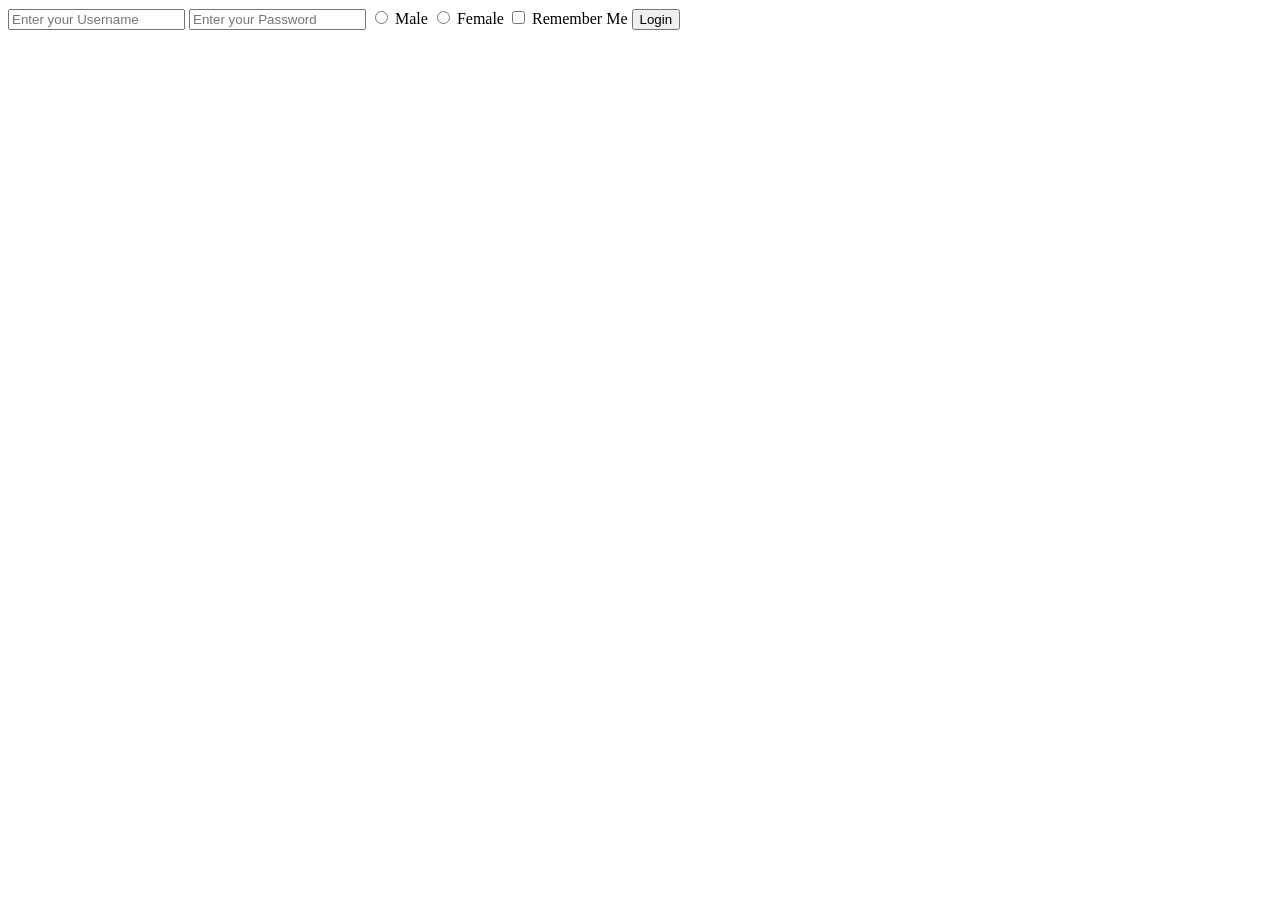
<file: Lab/Class-01/index.html>
<!DOCTYPE html>
<html lang="en">

<head>
    <meta charset="UTF-8">
    <meta name="viewport" content="width=device-width, initial-scale=1.0">
    <title>Lab Class-01</title>
</head>

<body>
    <!--  <p>H<sub>2</sub>O lorem ipsum dolor sit amet</p>
    <br>
    <b>Bold</b>
    <br>
    <i>Italic</i>
    <br>
    <u>Underline</u>
    <br>
    <hr> -->
    <!-- <header>

        <h1>My Profile</h1>
    </header>
    <main>
<section>
    <h2>Tajmun Nahar Tisha</h2>
    <h4>Web Developer</h4>
    <p>Lorem ipsum dolor sit amet consectetur adipisicing elit. Voluptas, voluptate.</p>
</section>
<section>
    <h2>Education</h2>
    <ul>
        <li><b>HSC</b> - BCIC</li>
        <li><b>BSc in CSE</b> - AIUB</li>
    </ul>
</section>
<section>
    <table  >
        <tr>
            <caption>
                Technical Skills
            </caption>
            <th colspan="2">Skills</th>
            <th>Proficiency</th>
        </tr>
        <tr>
            <td>HTML</td>
            <td>Intermediate</td>
        </tr>
        <tr>
            <td>CSS</td>
            <td>Intermediate</td>
        </tr>
        <tr>
            <td>JavaScript</td>
            <td>Beginner</td>
        </tr>

    </table>
</section>
    </main>
    <footer>
        <h4>Contact me at tajmunnahar24@gmail.com</h4>
    </footer>  -->
    <!-- <h1>my skills list</h1>
    <ol>
        <li>HTML</li>
        <li>CSS</li>
        <li>JavaScript</li>
    </ol> -->
    <form action="/action.php">
        <input type="text" placeholder="Enter your Username">
        <input type="password" placeholder="Enter your Password">
        <input type="radio" name="gender" id="male" value="male">
        <label for="male">Male</label>
        <input type="radio" name="gender" id="female" value="female">
        <label for="female">Female</label>
        <input type="checkbox" name="remember" id="remember" value="remember">
        <label for="remember">Remember Me</label>

        <input type="submit" value="Login">
    </form>

</body>

</html>
</file>
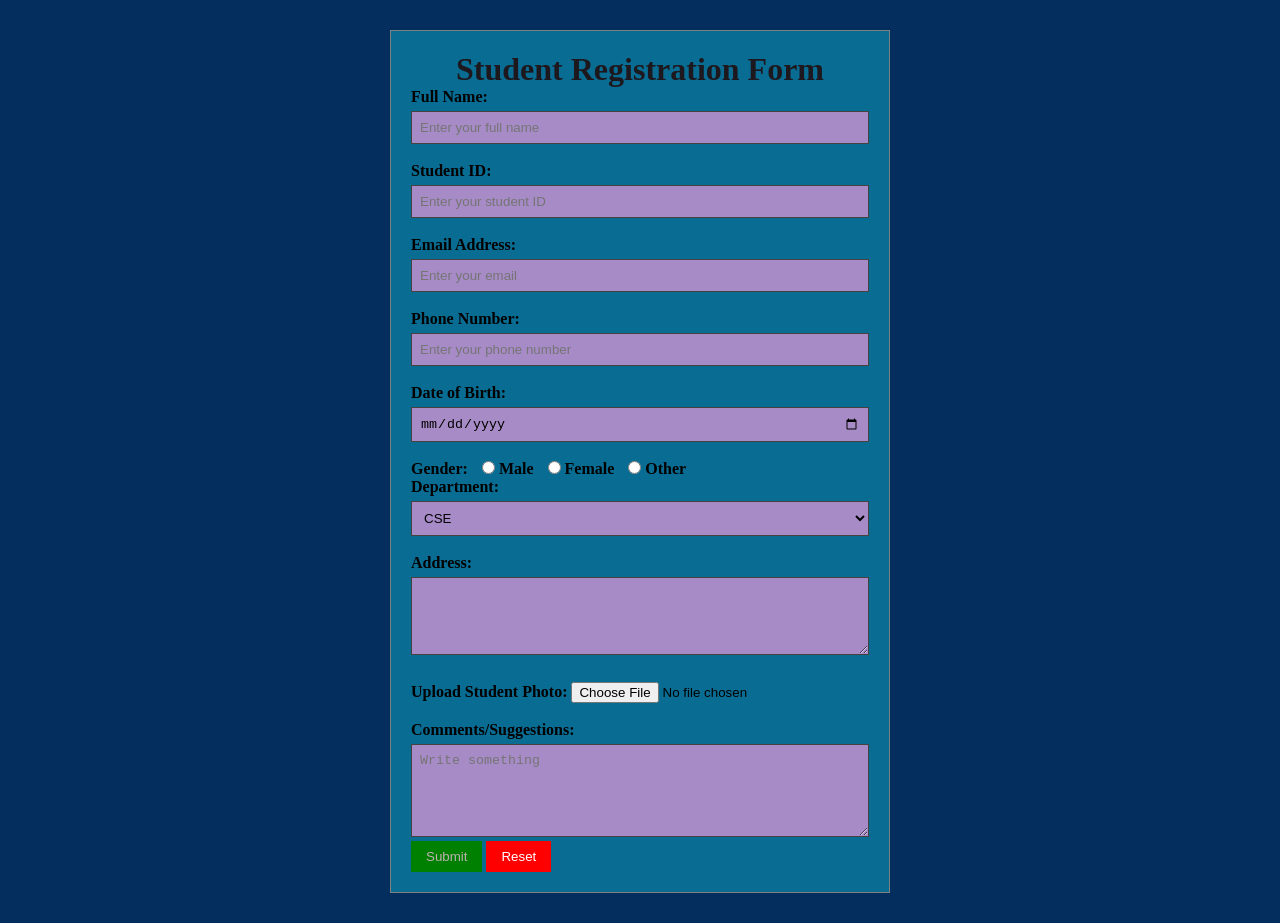
<file: Lab/Home Task/index.html>
<!DOCTYPE html>
<html lang="en">
<head>
    <meta charset="UTF-8">
    <meta name="viewport" content="width=device-width, initial-scale=1.0">
    <title>Student Registration Form</title>
    <link rel="stylesheet" href="style.css">
</head>
<body>

<div class="container">
    <h1>Student Registration Form</h1>

    <form action="#" method="post">

            <label for="fullname">Full Name:</label>
            <input type="text" id="fullname" name="fullname" placeholder="Enter your full name" required>
            <br><br>

            <label for="studentid">Student ID:</label>
            <input type="text" id="studentid" name="studentid" placeholder="Enter your student ID" required>
            <br><br>

            <label for="email">Email Address:</label>
            <input type="email" id="email" name="email" placeholder="Enter your email" required>
            <br><br>

            <label for="phone">Phone Number:</label>
            <input type="tel" id="phone" name="phone" placeholder="Enter your phone number">
            <br><br>

            <label for="dob">Date of Birth:</label>
            <input type="date" id="dob" name="dob">
            <br><br>

            <label>Gender:</label>
            <input type="radio" id="male" name="gender" value="Male">
            <label for="male">Male</label>

            <input type="radio" id="female" name="gender" value="Female">
        <label for="female">Female</label>

            <input type="radio" id="other" name="gender" value="Other">
            <label for="other">Other</label>
       

        <br>

        

            <label for="department">Department:</label>
            <select id="department" name="department">
                <option value="CSE" selected>CSE</option>
                <option value="EEE">EEE</option>
                <option value="BBA">BBA</option>
                <option value="English">English</option>
                <option value="Civil Engineering">Civil Engineering</option>
            </select>
            <br><br>

       
          

            <label for="address">Address:</label>
            <textarea id="address" name="address" rows="4" cols="40"></textarea>
            <br><br>

            <label for="photo">Upload Student Photo:</label>
            <input type="file" id="photo" name="photo">
            <br><br>

            <label for="comments">Comments/Suggestions:</label>
            <textarea id="comments" name="comments" rows="5" cols="40" maxlength="200" placeholder="Write something"></textarea>
       
        <br>
  
        <input type="submit" value="Submit" class="btn">
        <input type="reset" value="Reset" class="btn">
    
    </form>

</div>
</body>
</html>
</file>
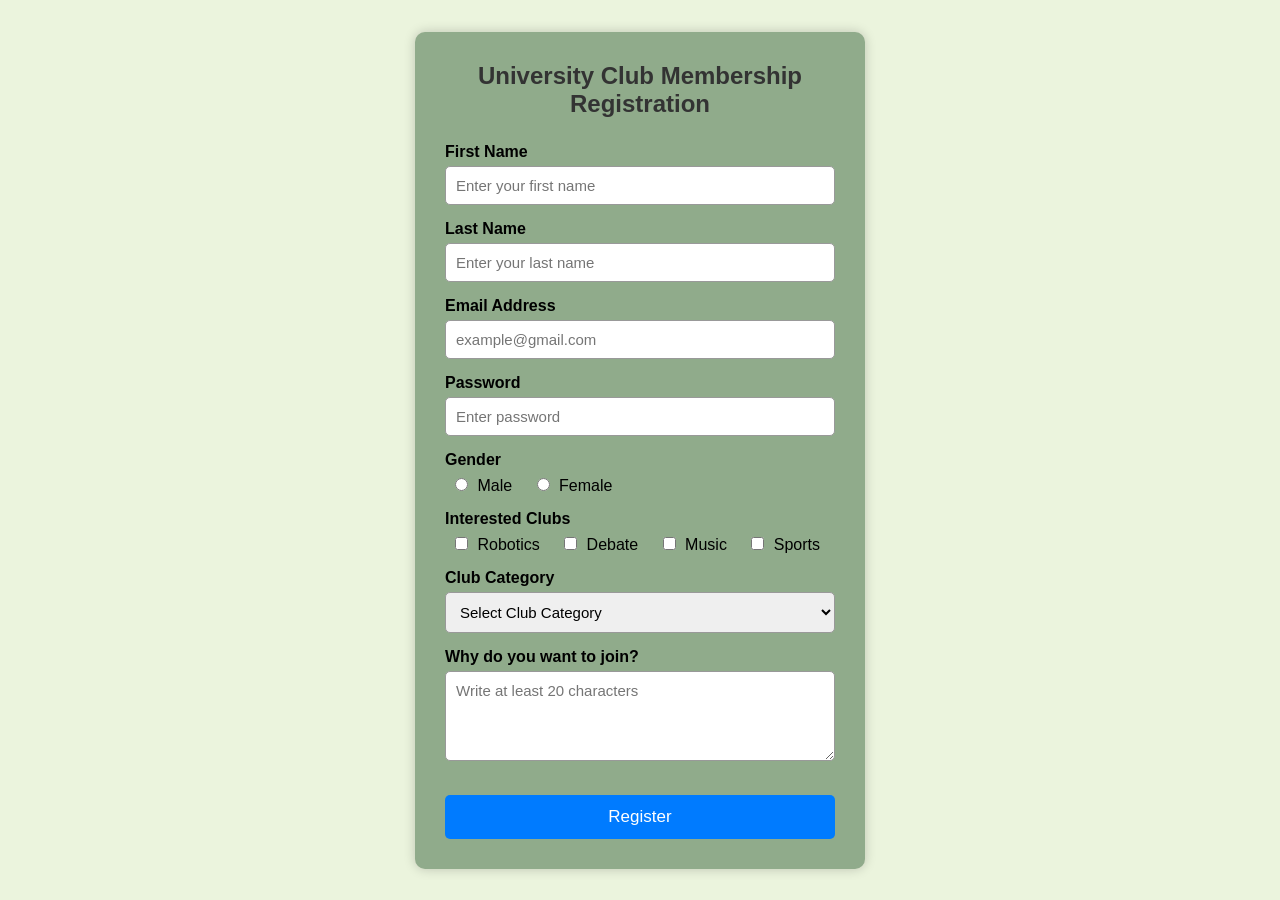
<file: Lab/Lab_final_mid/index.html>
<!DOCTYPE html>
<html lang="en">

<head>
    <meta charset="UTF-8">
    <meta name="viewport" content="width=device-width, initial-scale=1.0">
    <title>University Club Membership Registration</title>
    <link rel="stylesheet" href="style.css">
</head>

<body>

    <div class="container">

        <h2>University Club Membership Registration</h2>

        <form id="myForm">


            <label for="firstName">First Name</label>
            <input type="text" id="firstName" placeholder="Enter your first name">
            <small id="firstNameError" class="error"></small>


            <label for="lastName">Last Name</label>
            <input type="text" id="lastName" placeholder="Enter your last name">
            <small id="lastNameError" class="error"></small>


            <label for="email">Email Address</label>
            <input type="email" id="email" placeholder="example@gmail.com">
            <small id="emailError" class="error"></small>


            <label for="password">Password</label>
            <input type="password" id="password" placeholder="Enter password">
            <small id="passwordError" class="error"></small>


            <label>Gender</label>

            <div class="radio-group">

                <input type="radio" id="male" name="gender" value="Male">
                <label for="male">Male</label>

                <input type="radio" id="female" name="gender" value="Female">
                <label for="female">Female</label>

            </div>

            <small id="genderError" class="error"></small>

            <label>Interested Clubs</label>

            <div class="checkbox-group">

                <input type="checkbox" id="robotics" name="club" value="Robotics">
                <label for="robotics">Robotics</label>

                <input type="checkbox" id="debate" name="club" value="Debate">
                <label for="debate">Debate</label>

                <input type="checkbox" id="music" name="club" value="Music">
                <label for="music">Music</label>

                <input type="checkbox" id="sports" name="club" value="Sports">
                <label for="sports">Sports</label>

            </div>

            <small id="clubError" class="error"></small> 

            <label for="clubCategory">Club Category</label>

            <select id="clubCategory">

                <option value="">Select Club Category </option>
                <option value="Technical">Technical</option>
                <option value="Cultural">Cultural</option>
                <option value="Sports">Sports</option>
                <option value="Social Service">Social Service</option>

            </select>

            <small id="clubCategoryError" class="error"></small>

            <label for="reason">Why do you want to join?</label>

            <textarea id="reason" rows="4"
                placeholder="Write at least 20 characters"></textarea>

            <small id="reasonError" class="error"></small>

            <button type="submit">Register</button>

        </form>

    </div>

    <script src="script.js"></script>

</body>

</html>
</file>
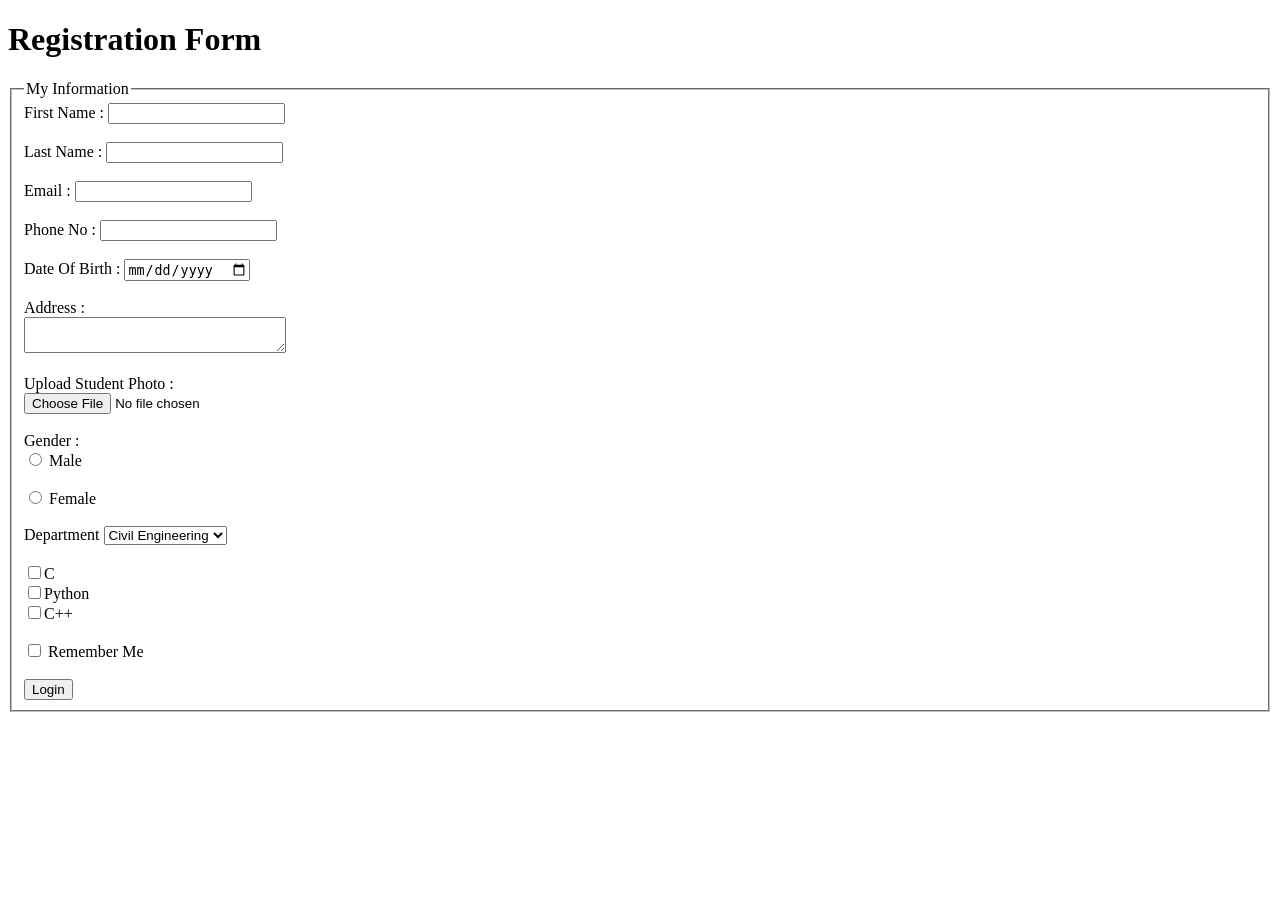
<file: Lab/LabClass-02/index.html>
<!DOCTYPE html>
<html lang="en">

<head>
    <meta charset="UTF-8">
    <meta name="viewport" content="width=device-width, initial-scale=1.0">
    <title>Lab Class-02</title>
</head>

<body>
    <h1>Registration Form</h1>
    <form action="#" method="post"> <!--where to submit-->
        <fieldset> <!--area create-->
            <legend>My Information</legend>

            <label for="fname">First Name : </label>
            <input type="text" name="fname" required>
            <br> <br>
            <label for="lname">Last Name : </label>
            <input type="text" name="lname" required>
            <br><br>
            <label for="email">Email : </label>
            <input type="email" name="email" id="email" required>
            <br><br>
            <label for="phone">Phone No : </label>
            <input type="tel" name="phone" id="phone" required>
            <br><br>

            <label for="dob">Date Of Birth : </label>
            <input type="date" name="dob" id="dob" required>
            <br><br>


            <label for="address">Address :</label><br>
            <textarea name="address" id="address" row="4" cols="30"></textarea>
            <br><br>
  
                        <label for="photo">Upload Student Photo :</label><br>
                        <input type="file" id="photo" name="photo"><br><br>


 <label for="gender">Gender :</label><br>
            <input type="radio" name="gender" id="male" value="male">
            <label for="male">Male</label>
            <br><br>

            <input type="radio" name="gender" id="female" value="female">
            <label for="female">Female</label>
            <br><br>



            <label for="department">Department</label>
            <select id="department" name="department"><br>
                <option value="CSE" selected>CSE</option>
                <option value="CSE" selected>EEE</option>
                <option value="CSE" selected>BBA</option>
                <option value="CSE" selected>English</option>
                <option value="CSE" selected>Civil Engineering</option>
            </select><br><br>

            <input type="checkbox" id="c" name="language" value="c">C
            <label for="c"></label><br>

            <input type="checkbox" id="c++" name="language" value="c++">Python
            <label for="c++"></label><br>
            
            <input type="checkbox" id="c++" name="language" value="C++">C++
            <label for="c++"></label><br><br>


            <input type="checkbox" name="remember" id="remember" value="remember">
            <label for="remember">Remember Me</label>
            <br><br>

            <input type="submit" value="Login">


        </fieldset>

    </form>
</body>

</html>
</file>
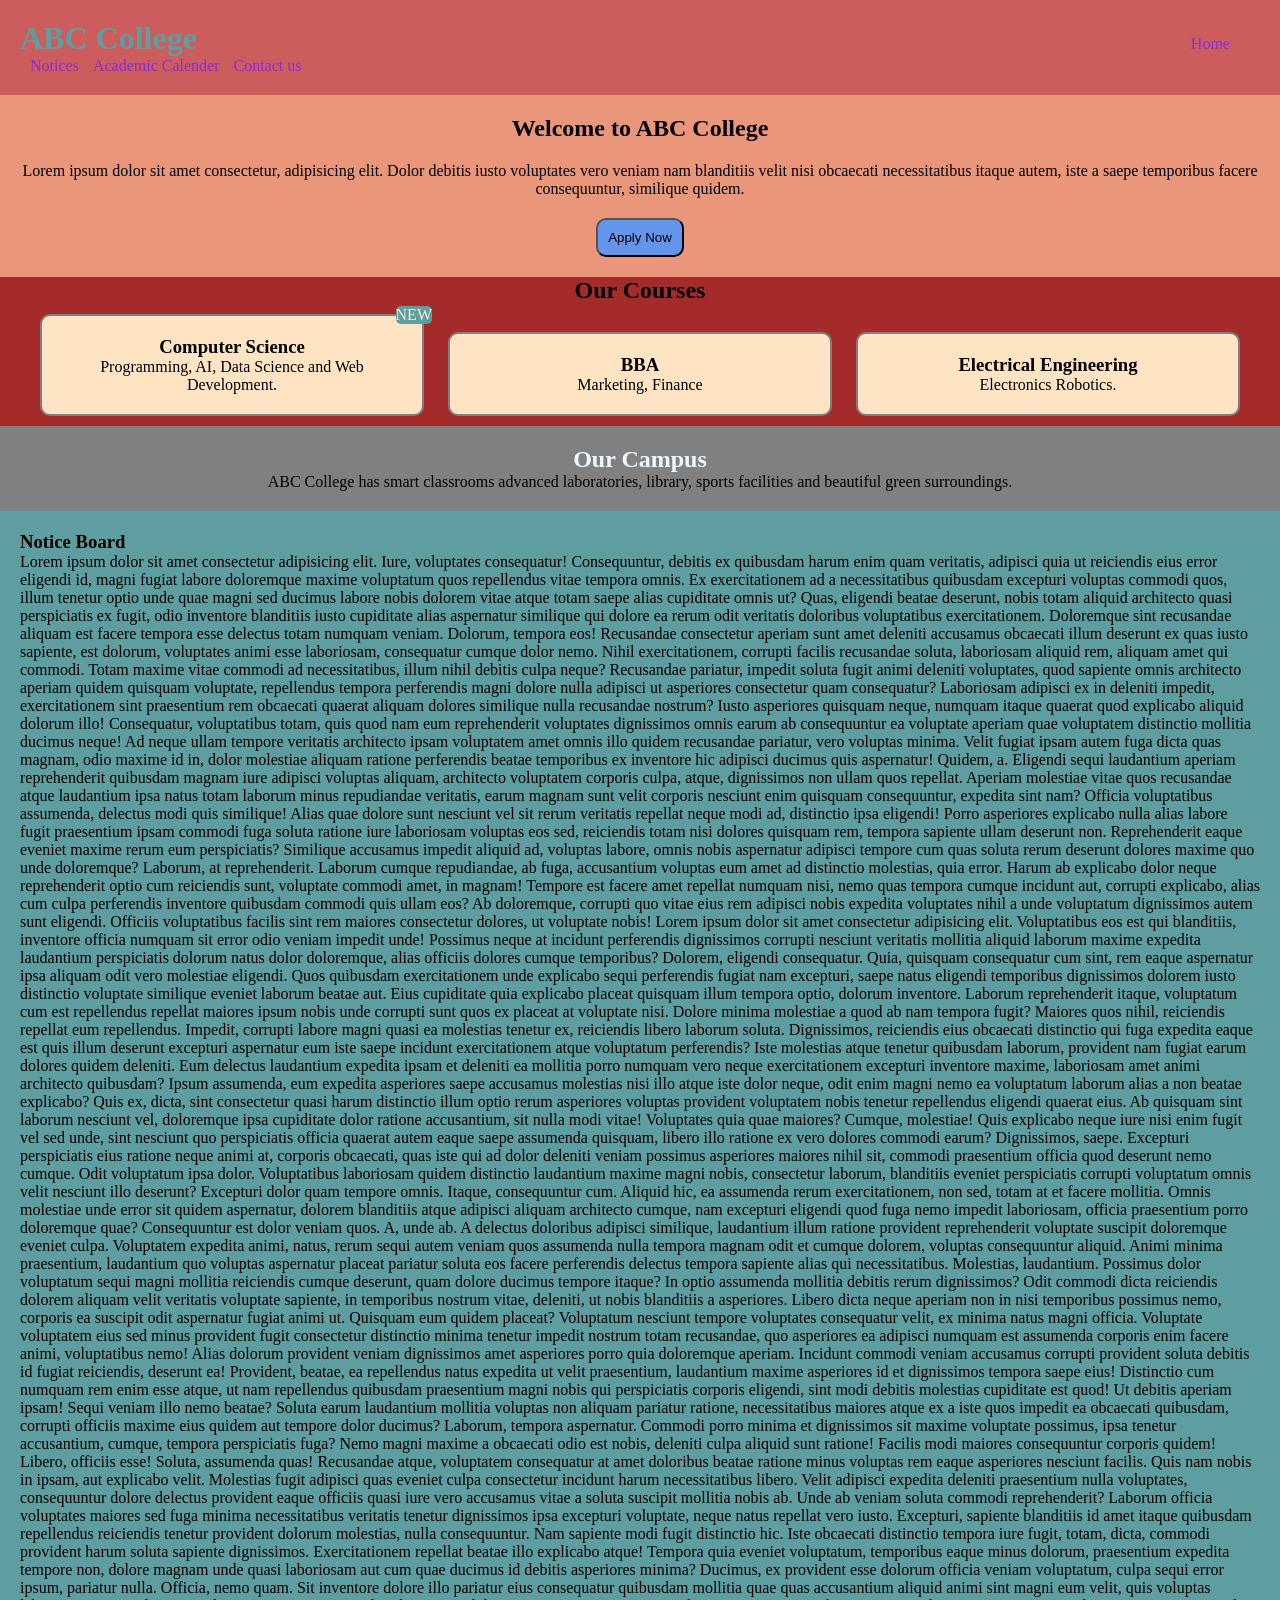
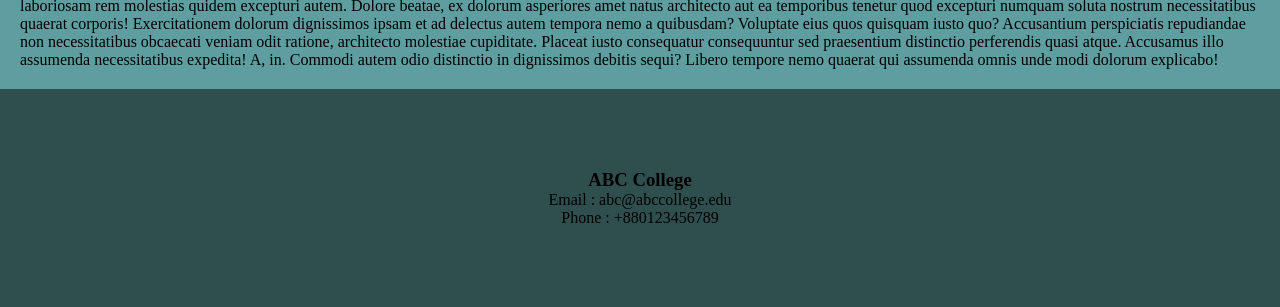
<file: Lab/LabClass-04/index.html>
<!DOCTYPE html>
<html lang="en">
<head>
    <meta charset="UTF-8">
    <meta name="viewport" content="width=device-width, initial-scale=1.0">
    <title>Lab class-03</title>
    <link rel="stylesheet" href="./style.css">
</head>
<body>
    
    <div class="container">
        <h1 class="title">ABC College</h1>
        
            <div class="navbar">
               <a href="#notice">Home</a>
               <a href="#notice">Notices</a>
               <a href="#notice">Academic Calender</a>
               <a href="#notice">Contact us</a>
            </div>
        
    </div>
  
    <section id="welcome">
          <h2>Welcome to ABC College</h2>
        <p>Lorem ipsum dolor sit amet consectetur, adipisicing elit. Dolor debitis iusto voluptates vero veniam nam blanditiis velit nisi obcaecati necessitatibus itaque autem, iste a saepe temporibus facere consequuntur, similique quidem.
        </p>

        <button>Apply Now</button>

    </section>

    <section id="courses" >

        <h2>Our Courses</h2>
        <div class="course-box">

            <div class="card">
                 <span class="badge">NEW</span>
                <h3>Computer Science</h3>
                <p>Programming, AI, Data Science and Web Development.</p>
            </div>

            <div class="card">
                <h3>BBA</h3>
                <p>Marketing, Finance</p>
            </div>

            <div class="card">
                <h3>Electrical Engineering</h3>
                <p>Electronics Robotics.</p>
            </div>

        </div>

    </section>
         <section id="campus">
        <h2>Our Campus</h2>
        <div class="campus">

                <p>
                ABC College has smart classrooms advanced laboratories, library,
                    sports facilities and beautiful green surroundings.
                </p>
        </div>

         </section>
         <section id="notice-board">
        <h3>Notice Board</h3>
    
                <p>Lorem ipsum dolor sit amet consectetur adipisicing elit. Iure, voluptates consequatur! Consequuntur, debitis ex quibusdam harum enim quam veritatis, adipisci quia ut reiciendis eius error eligendi id, magni fugiat labore doloremque maxime voluptatum quos repellendus vitae tempora omnis. Ex exercitationem ad a necessitatibus quibusdam excepturi voluptas commodi quos, illum tenetur optio unde quae magni sed ducimus labore nobis dolorem vitae atque totam saepe alias cupiditate omnis ut? Quas, eligendi beatae deserunt, nobis totam aliquid architecto quasi perspiciatis ex fugit, odio inventore blanditiis iusto cupiditate alias aspernatur similique qui dolore ea rerum odit veritatis doloribus voluptatibus exercitationem. Doloremque sint recusandae aliquam est facere tempora esse delectus totam numquam veniam. Dolorum, tempora eos! Recusandae consectetur aperiam sunt amet deleniti accusamus obcaecati illum deserunt ex quas iusto sapiente, est dolorum, voluptates animi esse laboriosam, consequatur cumque dolor nemo. Nihil exercitationem, corrupti facilis recusandae soluta, laboriosam aliquid rem, aliquam amet qui commodi. Totam maxime vitae commodi ad necessitatibus, illum nihil debitis culpa neque? Recusandae pariatur, impedit soluta fugit animi deleniti voluptates, quod sapiente omnis architecto aperiam quidem quisquam voluptate, repellendus tempora perferendis magni dolore nulla adipisci ut asperiores consectetur quam consequatur? Laboriosam adipisci ex in deleniti impedit, exercitationem sint praesentium rem obcaecati quaerat aliquam dolores similique nulla recusandae nostrum? Iusto asperiores quisquam neque, numquam itaque quaerat quod explicabo aliquid dolorum illo! Consequatur, voluptatibus totam, quis quod nam eum reprehenderit voluptates dignissimos omnis earum ab consequuntur ea voluptate aperiam quae voluptatem distinctio mollitia ducimus neque! Ad neque ullam tempore veritatis architecto ipsam voluptatem amet omnis illo quidem recusandae pariatur, vero voluptas minima. Velit fugiat ipsam autem fuga dicta quas magnam, odio maxime id in, dolor molestiae aliquam ratione perferendis beatae temporibus ex inventore hic adipisci ducimus quis aspernatur! Quidem, a. Eligendi sequi laudantium aperiam reprehenderit quibusdam magnam iure adipisci voluptas aliquam, architecto voluptatem corporis culpa, atque, dignissimos non ullam quos repellat. Aperiam molestiae vitae quos recusandae atque laudantium ipsa natus totam laborum minus repudiandae veritatis, earum magnam sunt velit corporis nesciunt enim quisquam consequuntur, expedita sint nam? Officia voluptatibus assumenda, delectus modi quis similique! Alias quae dolore sunt nesciunt vel sit rerum veritatis repellat neque modi ad, distinctio ipsa eligendi! Porro asperiores explicabo nulla alias labore fugit praesentium ipsam commodi fuga soluta ratione iure laboriosam voluptas eos sed, reiciendis totam nisi dolores quisquam rem, tempora sapiente ullam deserunt non. Reprehenderit eaque eveniet maxime rerum eum perspiciatis? Similique accusamus impedit aliquid ad, voluptas labore, omnis nobis aspernatur adipisci tempore cum quas soluta rerum deserunt dolores maxime quo unde doloremque? Laborum, at reprehenderit. Laborum cumque repudiandae, ab fuga, accusantium voluptas eum amet ad distinctio molestias, quia error. Harum ab explicabo dolor neque reprehenderit optio cum reiciendis sunt, voluptate commodi amet, in magnam! Tempore est facere amet repellat numquam nisi, nemo quas tempora cumque incidunt aut, corrupti explicabo, alias cum culpa perferendis inventore quibusdam commodi quis ullam eos? Ab doloremque, corrupti quo vitae eius rem adipisci nobis expedita voluptates nihil a unde voluptatum dignissimos autem sunt eligendi. Officiis voluptatibus facilis sint rem maiores consectetur dolores, ut voluptate nobis!
               Lorem ipsum dolor sit amet consectetur adipisicing elit. Voluptatibus eos est qui blanditiis, inventore officia numquam sit error odio veniam impedit unde! Possimus neque at incidunt perferendis dignissimos corrupti nesciunt veritatis mollitia aliquid laborum maxime expedita laudantium perspiciatis dolorum natus dolor doloremque, alias officiis dolores cumque temporibus? Dolorem, eligendi consequatur. Quia, quisquam consequatur cum sint, rem eaque aspernatur ipsa aliquam odit vero molestiae eligendi. Quos quibusdam exercitationem unde explicabo sequi perferendis fugiat nam excepturi, saepe natus eligendi temporibus dignissimos dolorem iusto distinctio voluptate similique eveniet laborum beatae aut. Eius cupiditate quia explicabo placeat quisquam illum tempora optio, dolorum inventore. Laborum reprehenderit itaque, voluptatum cum est repellendus repellat maiores ipsum nobis unde corrupti sunt quos ex placeat at voluptate nisi. Dolore minima molestiae a quod ab nam tempora fugit? Maiores quos nihil, reiciendis repellat eum repellendus. Impedit, corrupti labore magni quasi ea molestias tenetur ex, reiciendis libero laborum soluta. Dignissimos, reiciendis eius obcaecati distinctio qui fuga expedita eaque est quis illum deserunt excepturi aspernatur eum iste saepe incidunt exercitationem atque voluptatum perferendis? Iste molestias atque tenetur quibusdam laborum, provident nam fugiat earum dolores quidem deleniti. Eum delectus laudantium expedita ipsam et deleniti ea mollitia porro numquam vero neque exercitationem excepturi inventore maxime, laboriosam amet animi architecto quibusdam? Ipsum assumenda, eum expedita asperiores saepe accusamus molestias nisi illo atque iste dolor neque, odit enim magni nemo ea voluptatum laborum alias a non beatae explicabo? Quis ex, dicta, sint consectetur quasi harum distinctio illum optio rerum asperiores voluptas provident voluptatem nobis tenetur repellendus eligendi quaerat eius. Ab quisquam sint laborum nesciunt vel, doloremque ipsa cupiditate dolor ratione accusantium, sit nulla modi vitae! Voluptates quia quae maiores? Cumque, molestiae! Quis explicabo neque iure nisi enim fugit vel sed unde, sint nesciunt quo perspiciatis officia quaerat autem eaque saepe assumenda quisquam, libero illo ratione ex vero dolores commodi earum? Dignissimos, saepe. Excepturi perspiciatis eius ratione neque animi at, corporis obcaecati, quas iste qui ad dolor deleniti veniam possimus asperiores maiores nihil sit, commodi praesentium officia quod deserunt nemo cumque. Odit voluptatum ipsa dolor. Voluptatibus laboriosam quidem distinctio laudantium maxime magni nobis, consectetur laborum, blanditiis eveniet perspiciatis corrupti voluptatum omnis velit nesciunt illo deserunt? Excepturi dolor quam tempore omnis. Itaque, consequuntur cum. Aliquid hic, ea assumenda rerum exercitationem, non sed, totam at et facere mollitia. Omnis molestiae unde error sit quidem aspernatur, dolorem blanditiis atque adipisci aliquam architecto cumque, nam excepturi eligendi quod fuga nemo impedit laboriosam, officia praesentium porro doloremque quae? Consequuntur est dolor veniam quos. A, unde ab. A delectus doloribus adipisci similique, laudantium illum ratione provident reprehenderit voluptate suscipit doloremque eveniet culpa. Voluptatem expedita animi, natus, rerum sequi autem veniam quos assumenda nulla tempora magnam odit et cumque dolorem, voluptas consequuntur aliquid. Animi minima praesentium, laudantium quo voluptas aspernatur placeat pariatur soluta eos facere perferendis delectus tempora sapiente alias qui necessitatibus. Molestias, laudantium. Possimus dolor voluptatum sequi magni mollitia reiciendis cumque deserunt, quam dolore ducimus tempore itaque? In optio assumenda mollitia debitis rerum dignissimos? Odit commodi dicta reiciendis dolorem aliquam velit veritatis voluptate sapiente, in temporibus nostrum vitae, deleniti, ut nobis blanditiis a asperiores. Libero dicta neque aperiam non in nisi temporibus possimus nemo, corporis ea suscipit odit aspernatur fugiat animi ut. Quisquam eum quidem placeat? Voluptatum nesciunt tempore voluptates consequatur velit, ex minima natus magni officia. Voluptate voluptatem eius sed minus provident fugit consectetur distinctio minima tenetur impedit nostrum totam recusandae, quo asperiores ea adipisci numquam est assumenda corporis enim facere animi, voluptatibus nemo! Alias dolorum provident veniam dignissimos amet asperiores porro quia doloremque aperiam. Incidunt commodi veniam accusamus corrupti provident soluta debitis id fugiat reiciendis, deserunt ea! Provident, beatae, ea repellendus natus expedita ut velit praesentium, laudantium maxime asperiores id et dignissimos tempora saepe eius! Distinctio cum numquam rem enim esse atque, ut nam repellendus quibusdam praesentium magni nobis qui perspiciatis corporis eligendi, sint modi debitis molestias cupiditate est quod! Ut debitis aperiam ipsam! Sequi veniam illo nemo beatae? Soluta earum laudantium mollitia voluptas non aliquam pariatur ratione, necessitatibus maiores atque ex a iste quos impedit ea obcaecati quibusdam, corrupti officiis maxime eius quidem aut tempore dolor ducimus? Laborum, tempora aspernatur. Commodi porro minima et dignissimos sit maxime voluptate possimus, ipsa tenetur accusantium, cumque, tempora perspiciatis fuga? Nemo magni maxime a obcaecati odio est nobis, deleniti culpa aliquid sunt ratione! Facilis modi maiores consequuntur corporis quidem! Libero, officiis esse! Soluta, assumenda quas! Recusandae atque, voluptatem consequatur at amet doloribus beatae ratione minus voluptas rem eaque asperiores nesciunt facilis. Quis nam nobis in ipsam, aut explicabo velit. Molestias fugit adipisci quas eveniet culpa consectetur incidunt harum necessitatibus libero. Velit adipisci expedita deleniti praesentium nulla voluptates, consequuntur dolore delectus provident eaque officiis quasi iure vero accusamus vitae a soluta suscipit mollitia nobis ab. Unde ab veniam soluta commodi reprehenderit? Laborum officia voluptates maiores sed fuga minima necessitatibus veritatis tenetur dignissimos ipsa excepturi voluptate, neque natus repellat vero iusto. Excepturi, sapiente blanditiis id amet itaque quibusdam repellendus reiciendis tenetur provident dolorum molestias, nulla consequuntur. Nam sapiente modi fugit distinctio hic. Iste obcaecati distinctio tempora iure fugit, totam, dicta, commodi provident harum soluta sapiente dignissimos. Exercitationem repellat beatae illo explicabo atque! Tempora quia eveniet voluptatum, temporibus eaque minus dolorum, praesentium expedita tempore non, dolore magnam unde quasi laboriosam aut cum quae ducimus id debitis asperiores minima? Ducimus, ex provident esse dolorum officia veniam voluptatum, culpa sequi error ipsum, pariatur nulla. Officia, nemo quam. Sit inventore dolore illo pariatur eius consequatur quibusdam mollitia quae quas accusantium aliquid animi sint magni eum velit, quis voluptas laboriosam rem molestias quidem excepturi autem. Dolore beatae, ex dolorum asperiores amet natus architecto aut ea temporibus tenetur quod excepturi numquam soluta nostrum necessitatibus quaerat corporis! Exercitationem dolorum dignissimos ipsam et ad delectus autem tempora nemo a quibusdam? Voluptate eius quos quisquam iusto quo? Accusantium perspiciatis repudiandae non necessitatibus obcaecati veniam odit ratione, architecto molestiae cupiditate. Placeat iusto consequatur consequuntur sed praesentium distinctio perferendis quasi atque. Accusamus illo assumenda necessitatibus expedita! A, in. Commodi autem odio distinctio in dignissimos debitis sequi? Libero tempore nemo quaerat qui assumenda omnis unde modi dolorum explicabo! </p>
         </section>
        
  <footer>

        <h3>ABC College</h3>
        <p>Email : abc@abccollege.edu</p>
        <p>Phone : +880123456789</p>

    </footer>
</body>
</html>
</file>
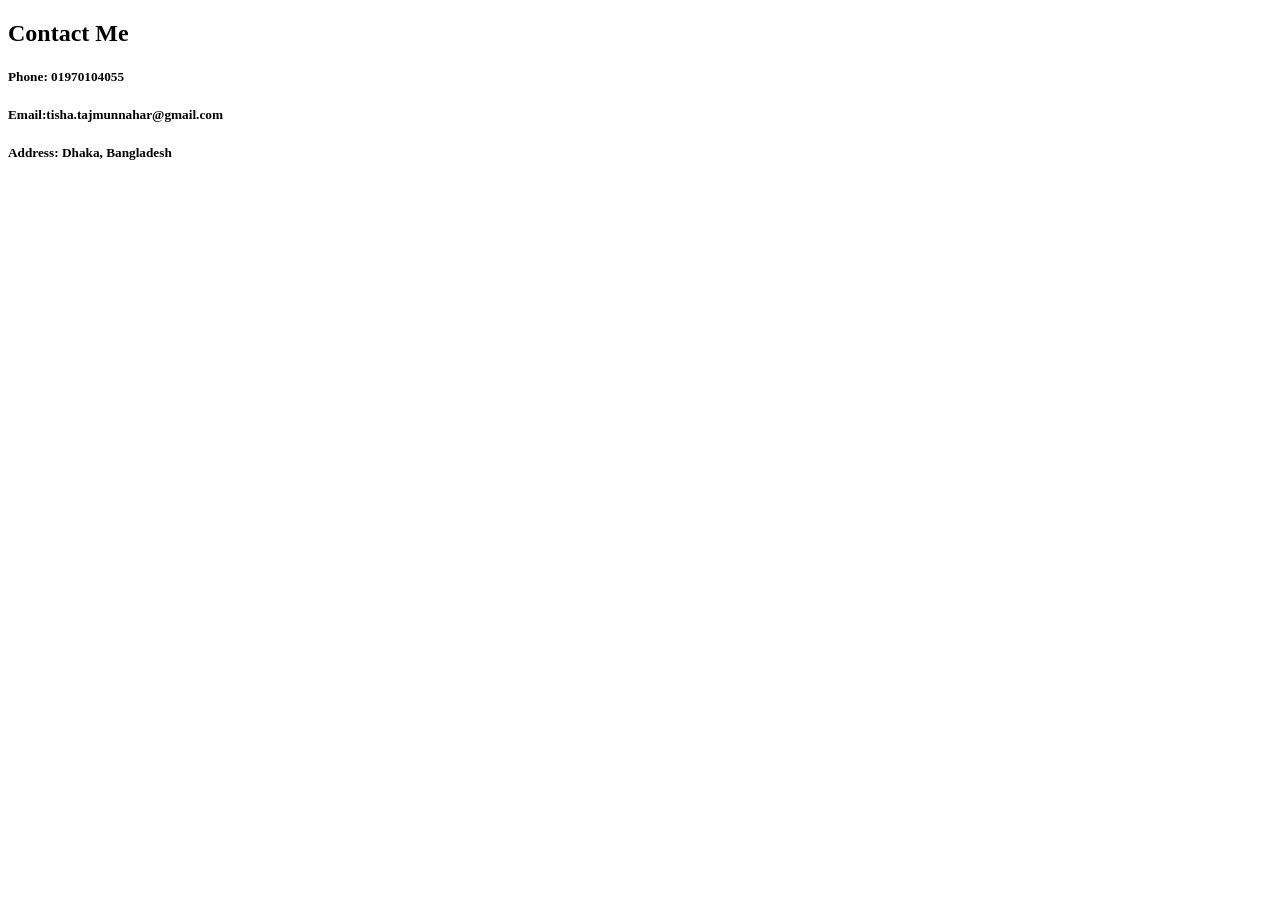
<file: Portfolio/contact_me.html>
<!DOCTYPE html>
<html lang="en">
<head>
    <meta charset="UTF-8">
    <meta name="viewport" content="width=device-width, initial-scale=1.0">
    <title>Document</title>
</head>
<body>
    <h2>Contact Me</h2>
    <h5>Phone: 01970104055</h5>
    <h5>Email:tisha.tajmunnahar@gmail.com</h5>
    <h5>Address: Dhaka, Bangladesh</h5>
</body>
</html>
</file>
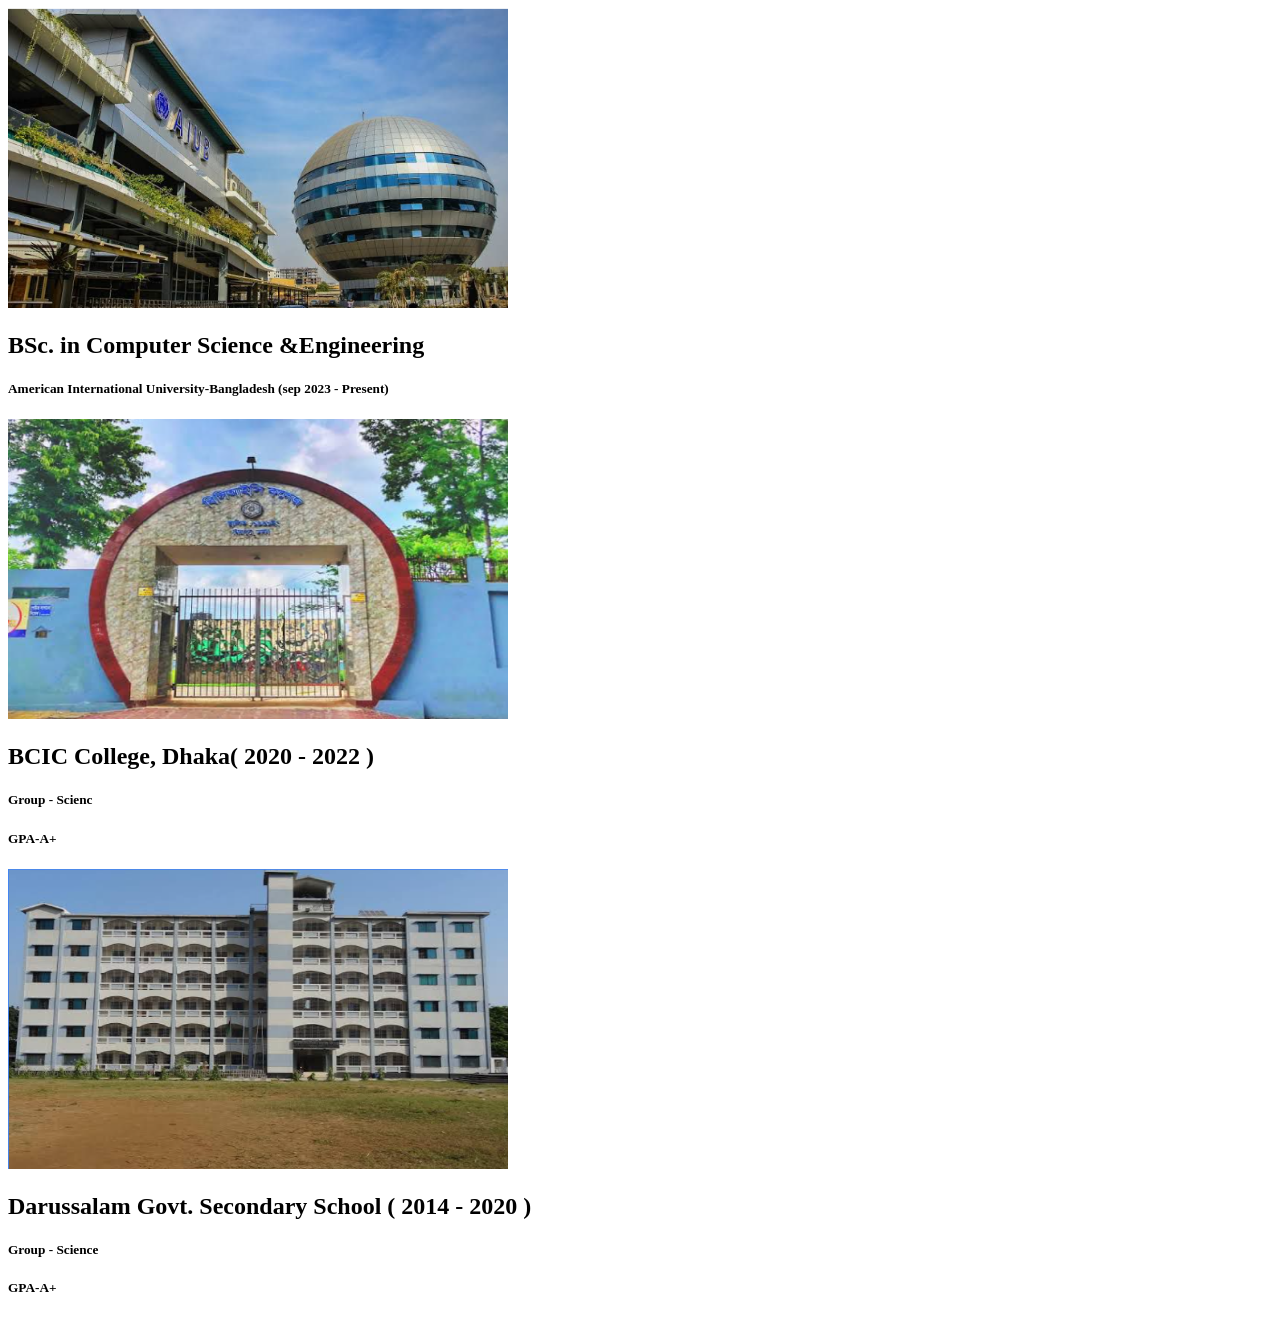
<file: Portfolio/education.html>
<!DOCTYPE html>
<html lang="en">
<head>
    <meta charset="UTF-8">
    <meta name="viewport" content="width=
    , initial-scale=1.0">
    <title>Education</title>
</head>
<body>
    <img src="./image/education/AIUB.png" width="500" height="300">
    <h2>BSc. in Computer Science &Engineering</h2>
    <h5>American International University-Bangladesh (sep 2023 - Present)</h5>     

    <img src="./image/education/BCIC.png" width="500" height="300">
    <h2>BCIC College, Dhaka( 2020 - 2022 )</h2>   
    <h5> Group - Scienc</h5>
    <h5> GPA-A+</h5>

    <img src="./image/education/DGSS.png" width="500" height="300">
    <h2>Darussalam Govt. Secondary School ( 2014 - 2020 )</h2>   
    <h5> Group - Science</h5>
    <h5> GPA-A+</h5>
  

</body>
</html>
</file>
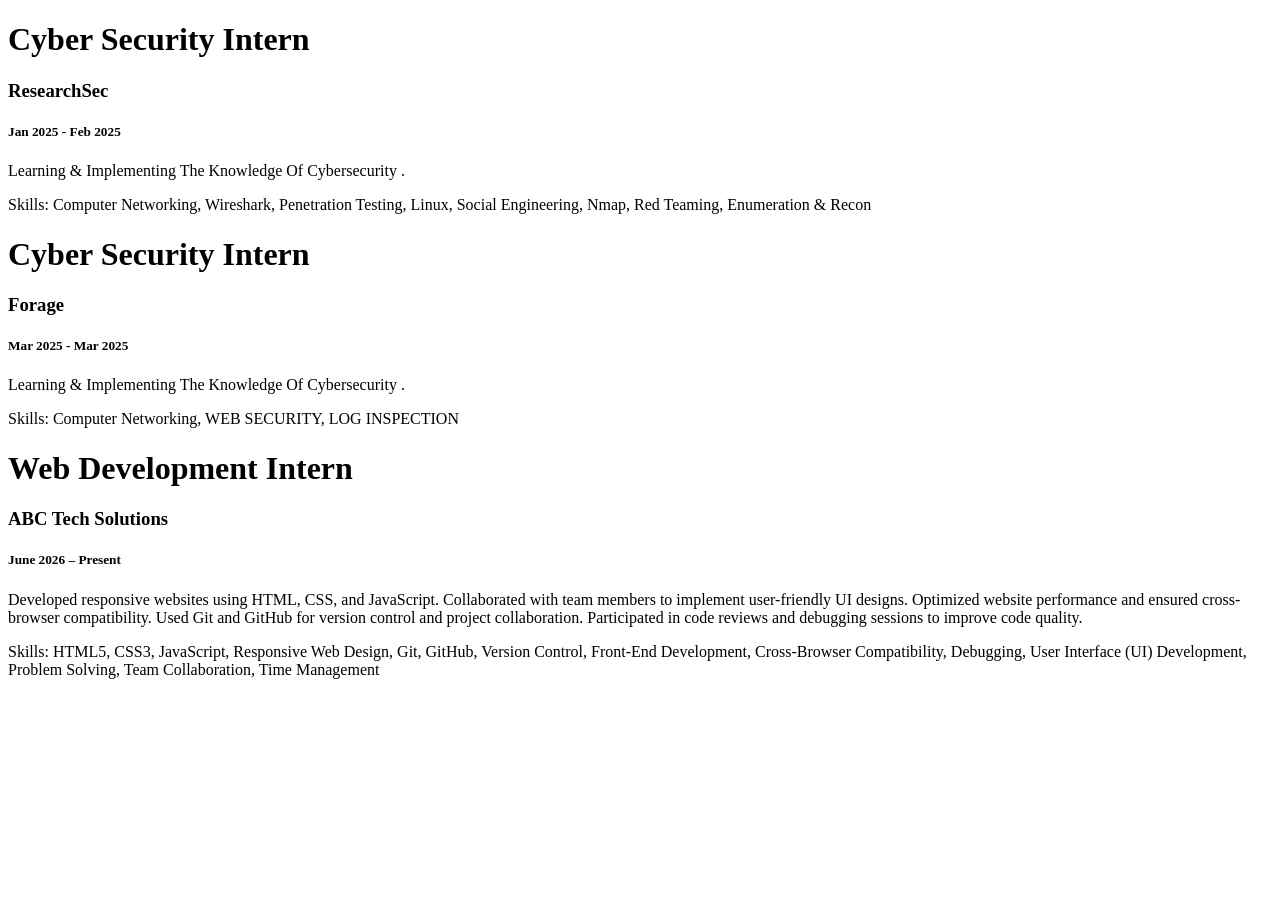
<file: Portfolio/experience.html>
<!DOCTYPE html>
<html lang="en">
<head>
    <meta charset="UTF-8">
    <meta name="viewport" content="width=device-width, initial-scale=1.0">
    <title>Experience</title>
</head>
<body>
    <h1>Cyber Security Intern</h1>
    <h3>ResearchSec</h3>
    <h5>Jan 2025 - Feb 2025</h5>
    <p>Learning & Implementing The Knowledge Of Cybersecurity .</p>
    <p>Skills: Computer Networking, Wireshark, Penetration Testing, Linux, Social Engineering, Nmap, Red Teaming, Enumeration & Recon</p>
   
    <h1>Cyber Security Intern</h1>
    <h3>Forage</h3>
    <h5>Mar 2025 - Mar 2025</h5>
    <p>Learning & Implementing The Knowledge Of Cybersecurity .</p>
    <p>Skills: Computer Networking, WEB SECURITY, LOG INSPECTION</p>

    <h1>Web Development Intern</h1>
    <h3>ABC Tech Solutions</h3>
    <h5>June 2026 – Present</h5>
    <p>Developed responsive websites using HTML, CSS, and JavaScript.
Collaborated with team members to implement user-friendly UI designs.
Optimized website performance and ensured cross-browser compatibility.
Used Git and GitHub for version control and project collaboration.
Participated in code reviews and debugging sessions to improve code quality.</p>
    <p>Skills: HTML5, CSS3, JavaScript, Responsive Web Design, Git, GitHub, Version Control, Front-End Development, Cross-Browser Compatibility, Debugging, User Interface (UI) Development, Problem Solving, Team Collaboration,
Time Management</p>
</body>
</html>
</file>
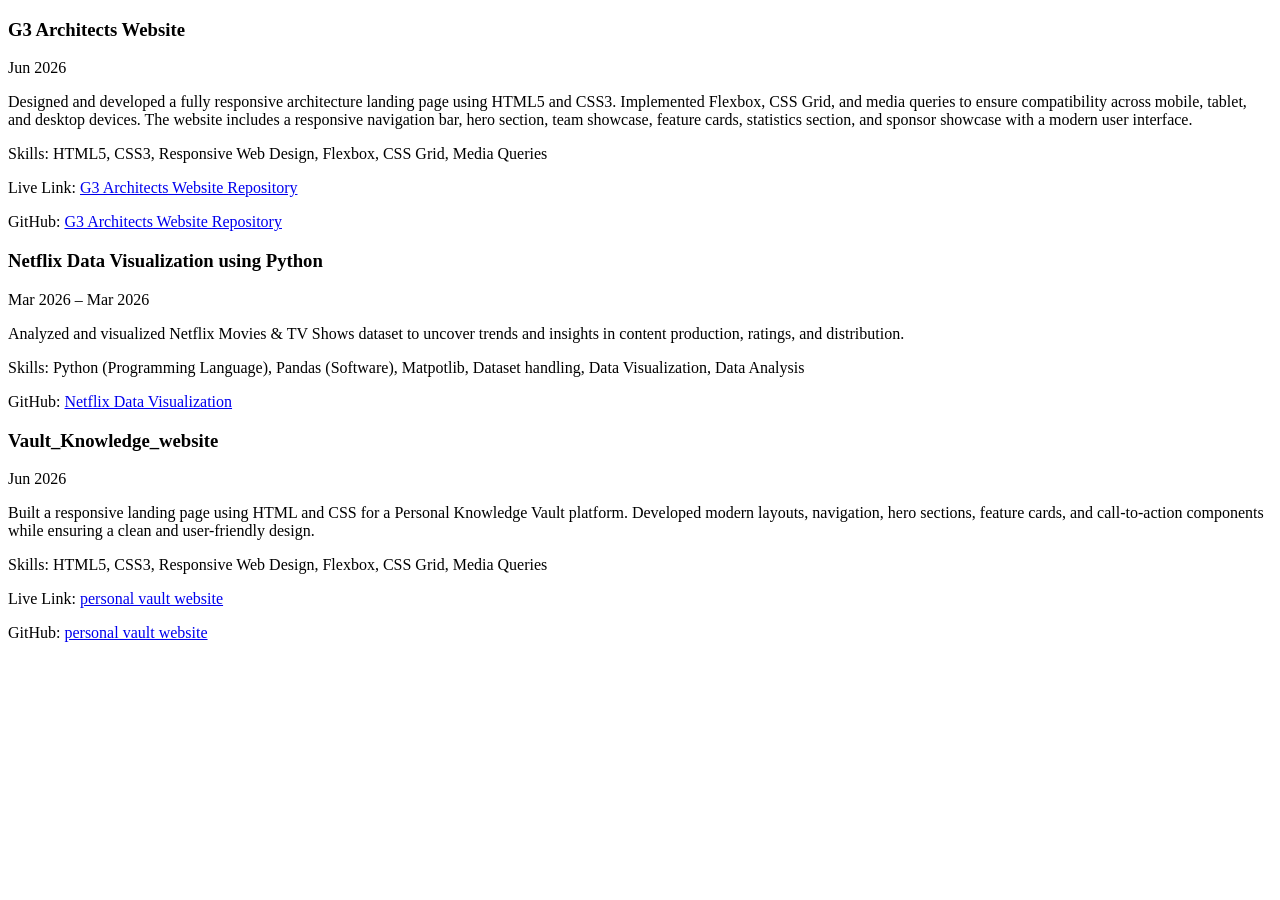
<file: Portfolio/project.html>
<!DOCTYPE html>
<html lang="en">
<head>
    <meta charset="UTF-8">
    <meta name="viewport" content="width=device-width, initial-scale=1.0">
    <title>Document</title>
</head>
<body>
    
    <h3>G3 Architects Website</h3>
    <p>Jun 2026</p>

    <p> Designed and developed a fully responsive architecture landing page
        using HTML5 and CSS3. Implemented Flexbox, CSS Grid, and media
        queries to ensure compatibility across mobile, tablet, and desktop
        devices. The website includes a responsive navigation bar, hero
        section, team showcase, feature cards, statistics section, and
        sponsor showcase with a modern user interface.</p>

    <p>Skills: HTML5, CSS3, Responsive Web Design, Flexbox, CSS Grid, Media Queries</p>

    <p> Live Link: <a href="https://tajmunnahartisha.github.io/g3-architect-website/" target="_blank"> G3 Architects Website Repository </a> </p>
    <p> GitHub: <a href="https://github.com/tajmunnahartisha/g3-architect-website" target="_blank"> G3 Architects Website Repository </a> </p>

    <h3>Netflix Data Visualization using Python</h3>
    <p>Mar 2026 – Mar 2026</p>

    <p> Analyzed and visualized Netflix Movies & TV Shows dataset to uncover trends and insights in content production, ratings, and distribution.</p>

    <p>Skills: Python (Programming Language), Pandas (Software), Matpotlib, Dataset handling, Data Visualization, Data Analysis</p>

    <p> GitHub: <a href="https://github.com/tajmunnahartisha/Netflix-Data-Visualization-using-Python" target="_blank"> Netflix Data Visualization </a> </p>

    <h3>Vault_Knowledge_website</h3>
    <p>Jun 2026</p>

    <p>Built a responsive landing page using HTML and CSS for a Personal Knowledge Vault platform. Developed modern layouts, navigation, hero sections, feature cards, and call-to-action components while ensuring a clean and user-friendly design.

    </p>

    <p>Skills: HTML5, CSS3, Responsive Web Design, Flexbox, CSS Grid, Media Queries</p>

    <p> Live Link: <a href="https://tajmunnahartisha.github.io/Vault_Knowledge_website/" target="_blank"> personal vault website </a> </p>
    <p> GitHub: <a href="https://github.com/tajmunnahartisha/Vault_Knowledge_website" target="_blank"> personal vault website </a> </p>


</body>
</html>
</file>
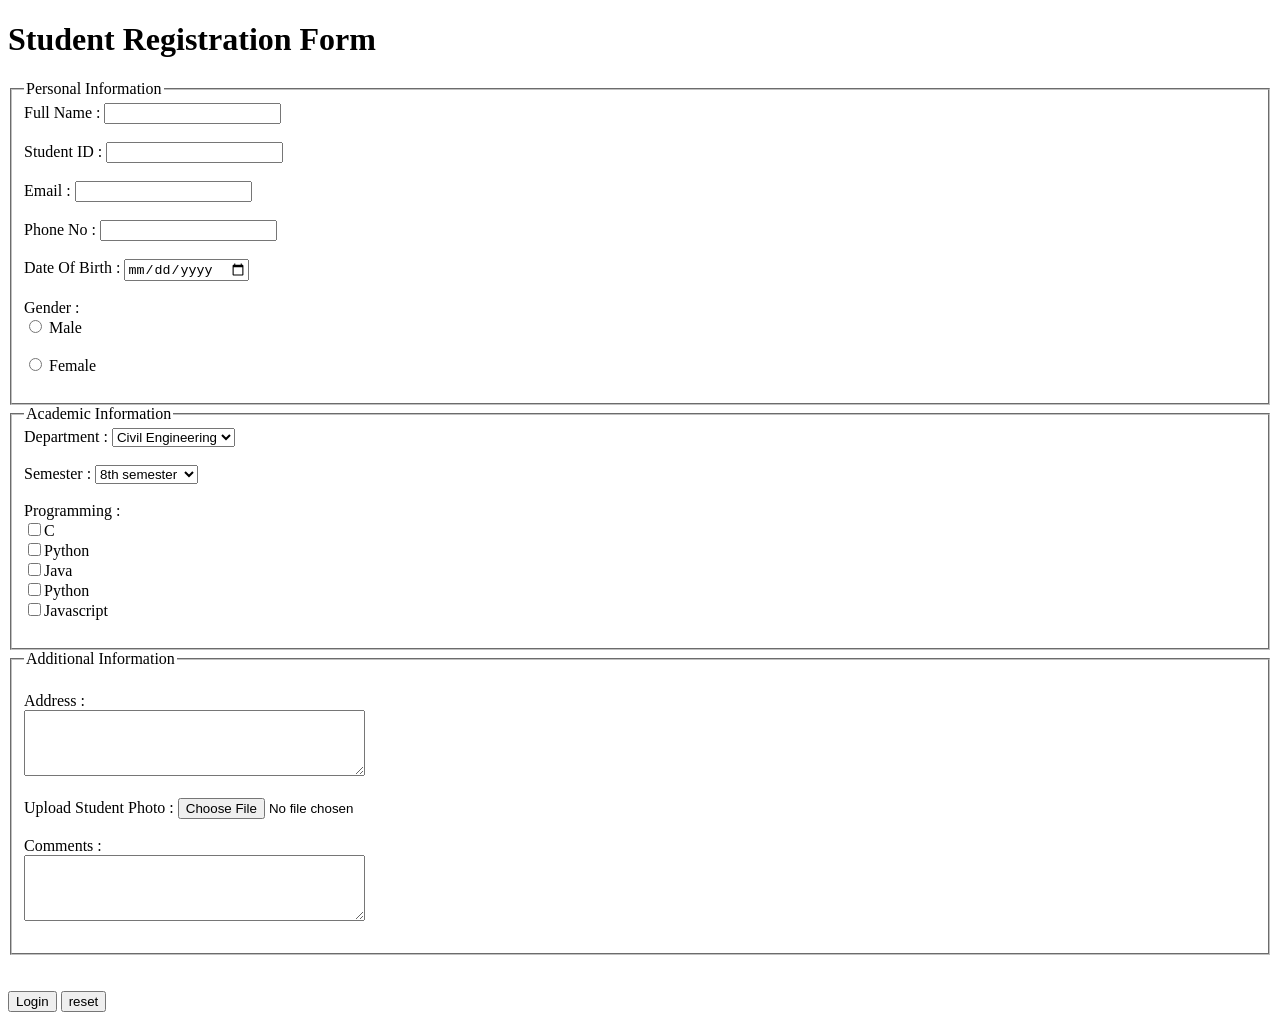
<file: Lab/LabClass-03/Lab Task-01/student_registration.html>
<!DOCTYPE html>
<html lang="en">
<head>
    <meta charset="UTF-8">
    <meta name="viewport" content="width=device-width, initial-scale=1.0">
    <title>Lab Task-01</title>
</head>
<body>
    <h1>Student Registration Form</h1>
    <form action="#" method="post">
        <fieldset>
            <legend>Personal Information</legend>

             <label for="fname">Full Name : </label>
            <input type="text" name="fname" required>
            <br><br>
             <label for="studentid">Student ID : </label>
            <input type="text" name="studentid" required>
            <br><br>
             <label for="email">Email : </label>
            <input type="email" name="email" required>
            <br><br>

             <label for="phone">Phone No : </label>
            <input type="tel" name="phone" id="phone" required>
            <br><br>

            <label for="dob">Date Of Birth : </label>
            <input type="date" name="dob" id="dob" required>
            <br><br>

            <label>Gender : </label><br>
             <input type="radio" name="gender" id="male" value="male">
            <label for="male">Male</label>
            <br><br>

            <input type="radio" name="gender" id="female" value="female">
            <label for="female">Female</label>
            <br><br>

        </fieldset>

        <fieldset>
            <legend>Academic Information</legend>

            
            <label for="department">Department :</label>
            <select id="department" name="department"><br>
                <option value="CSE" selected>CSE</option>
                <option value="EEE" selected>EEE</option>
                <option value="BBA" selected>BBA</option>
                <option value="English" selected>English</option>
                <option value="Civil Engineering" selected>Civil Engineering</option>
            </select><br><br>

            <label for="semester">Semester : </label>
            <select id="semester" name="semester"><br>
                <option value="1st semester" selected>1st Semester</option>
                <option value="2nd semester" selected>2nd semester</option>
                <option value="3rd semester" selected>3rd semester</option>
                <option value="4th semester" selected>4th semester</option>
                <option value="5th semester" selected>5th semester</option>
                <option value="6th semester" selected>6th semester</option>
                <option value="7th semester" selected>7th semester</option>
                <option value="8th semester" selected>8th semester</option>
            </select><br><br>

            <label>Programming :</label><br>
              <input type="checkbox" id="c" name="language" value="c">C
            <label for="c"></label><br>

            <input type="checkbox" id="c++" name="language" value="c++">Python
            <label for="c++"></label><br>
            
             <input type="checkbox" id="java" name="language" value="Java">Java
            <label for="java"></label><br>

            <input type="checkbox" id="python" name="language" value="Python">Python
            <label for="python"></label><br>

            <input type="checkbox" id="javascript" name="language" value="Javascript">Javascript
            <label for="javascript"></label><br><br>
        </fieldset>

        <fieldset>
            <legend>Additional Information </legend><br>

             <label for="address">Address :</label><br>
            <textarea name="address" id="address" rows="4" cols="40"></textarea>
            <br><br>

             <label for="photo">Upload Student Photo :</label>
             <input type="file" id="photo" name="photo"><br><br>

              <label for="comments">Comments :</label><br>
            <textarea name="comments" id="comments" rows="4" cols="40"></textarea>
            <br><br>

           </fieldset><br><br>

       <input type="submit" value="Login">
       <input type="reset" value="reset">


    </form>
    
</body>
</html>
</file>
<file: Lab/Home Task/style.css>
*{
    margin: 0;
    padding: 0;
    box-sizing: border-box;
    
}
body{
    background-color:rgb(3, 46, 93);
}

.container{
    width: 500px;
    margin: 30px auto;
    background-color:rgb(9, 108, 147);
    padding: 20px;
    border: 1px solid gray;
}

h1{
    text-align: center;
    color: rgb(29, 24, 29);
}

label{
    font-weight: bold;
}

input[type="text"],
input[type="email"],
input[type="tel"],
input[type="date"],
select,
textarea{
    width: 100%;
    padding: 8px;
    margin-top: 5px;
    border: 1px solid rgb(70, 66, 66);
      background-color: #a78bc6; 
}

input[type="radio"]{
    width: auto;
    margin-left: 10px;
}

input[type="file"]{
    margin-top: 5px;
}

input[type="submit"]{
    background-color: green;
    color: rgb(189, 176, 176);
    padding: 8px 15px;
    border: none;
    cursor: pointer;
    text-align: center;
}

input[type="reset"]{
    background-color: red;
    color: white;
    padding: 8px 15px;
    border: none;
    cursor: pointer;
    
}

input[type="submit"]:hover{
    background-color: darkgreen;
}

input[type="reset"]:hover{
    background-color: darkred;
}
</file>
<file: Lab/Lab_final_mid/style.css>
* {
    margin: 0;
    padding: 0;
    box-sizing: border-box;
    font-family: Arial, Helvetica, sans-serif;
}

body {
    background: #ebf4dd;
    display: flex;
    justify-content: center;
    align-items: center;
    min-height: 100vh;
}

.container {
    width: 450px;
    background:#90ab8b;
    padding: 30px;
    border-radius: 10px;
    box-shadow: 0 0 12px rgba(0, 0, 0, 0.2);
}

h2 {
    text-align: center;
    margin-bottom: 25px;
    color: #333;
}

label {
    display: block;
    font-weight: bold;
    margin-top: 15px;
    margin-bottom: 5px;
}

input[type="text"],
input[type="email"],
input[type="password"],
select,
textarea {
    width: 100%;
    padding: 10px;
    border: 1px solid #999;
    border-radius: 5px;
    font-size: 15px;
    outline: none;
}

input:focus,
select:focus,
textarea:focus {
    border: 2px solid #007bff;
}

.radio-group,
.checkbox-group {
    margin-top: 8px;
}

.radio-group input,
.checkbox-group input {
    margin-right: 5px;
    margin-left: 10px;
}

.radio-group label,
.checkbox-group label {
    display: inline;
    font-weight: normal;
    margin-right: 10px;
}

.error {
    display: block;
    color: red;
    font-size: 13px;
    margin-top: 4px;
    margin-bottom: 5px;
}

.errorBorder {
    border: 2px solid red !important;
}

.successBorder {
    border: 2px solid green !important;
}

button {
    width: 100%;
    margin-top: 25px;
    padding: 12px;
    background: #007bff;
    color: white;
    border: none;
    border-radius: 5px;
    font-size: 17px;
    cursor: pointer;
    transition: 0.3s;
}

button:hover {
    background: #0056b3;
}
</file>
<file: Lab/LabClass-04/style.css>
*{
    margin :0;
    padding: 0;
    box-sizing:border-box;

}
ui,h1{
    display: inline ;
}
.container{
    background-color:indianred;
    padding: 20px;
}
.title{
    display:inline;
    color:cadetblue;
    

}
.navbar{
    display: inline;
    margin-left: 980px;
    
}
.navbar a{
    margin-left: 10px;
    color:blueviolet;
    text-decoration: none;
    
}
#welcome{
    background-color:darksalmon;
    text-align: center;
}
#welcome h2{
    text-align: center;
    padding: 20px;
}
button{
    text-align: center;
    padding: 10px;
    cursor: pointer;
    margin: 20px;
    border-radius: 10px;
    background-color: cornflowerblue;
}
#courses{
    background-color: brown;
    text-align: center;
}
.course-box{
    text-align:center;
}

.card{
    width:30%;
    display:inline-block;
    background-color: bisque;
    padding:20px;
    margin:10px;
    border:2px solid gray;
    border-radius: 10px;
    position: relative;

}
.badge{
    position: absolute;
    top:-10px;
    right: -10px;
    background-color: cadetblue;
    color: antiquewhite;
    border: 10px;
    border-radius: 5px;

}
#campus{
    text-align: center;
    background-color:grey;
    padding: 20px;
    
}
#campus h2{
    color: aliceblue;
}

#notice-board{
    background-color:cadetblue;
    padding: 20px;
}
footer{
    background-color: darkslategray;
    margin: 0 auto;
    padding: 80px;
    text-align: center;
    
}
</file>
